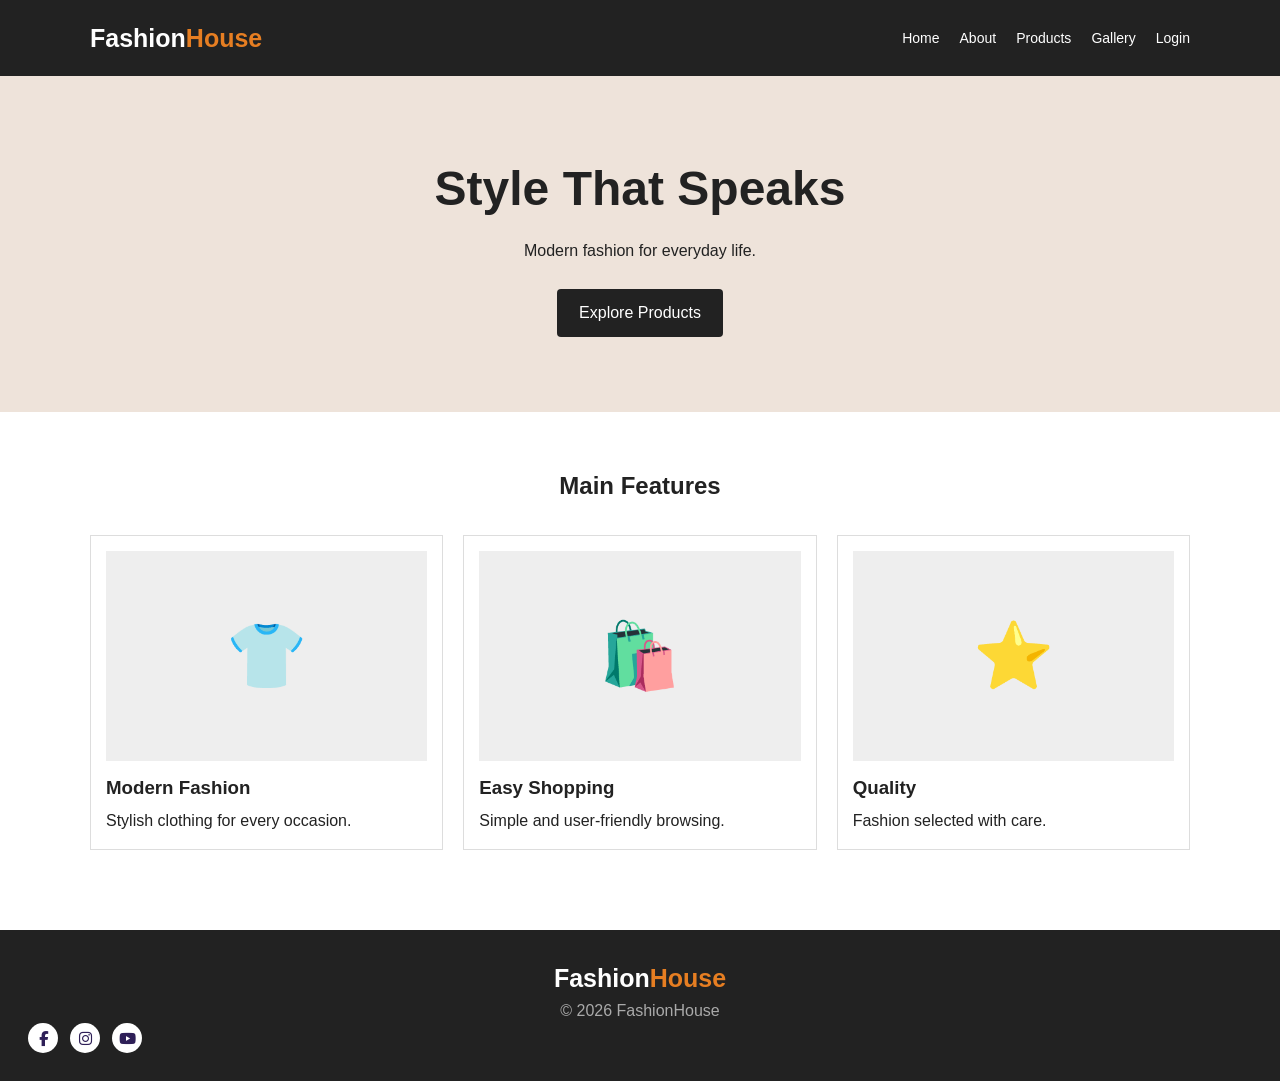
<file: index.html>
<!doctype html>
<html>

<head>
    <meta charset="utf-8">
    <meta name="viewport" content="width=device-width,initial-scale=1">
    <link rel="stylesheet" href="https://cdnjs.cloudflare.com/ajax/libs/font-awesome/6.5.2/css/all.min.css">
    <title>Fashion House</title>
    <link rel="stylesheet" href="css/style.css">
</head>

<body>
    <header>
        <div class="container nav">
            <div class="logo">Fashion<span>House</span></div>
            <nav><a href="index.html">Home</a><a href="about.html">About</a><a href="products.html">Products</a><a
                    href="gallery.html">Gallery</a><a href="login.html">Login</a></nav>
        </div>
    </header>
    <section class="hero">
        <h1>Style That Speaks</h1>
        <p>Modern fashion for everyday life.</p><br><a class="btn" href="products.html">Explore Products</a>
    </section>
    <section class="section container">
        <h2>Main Features</h2>
        <div class="cards">
            <div class="card">
                <div class="pic">👕</div>
                <h3>Modern Fashion</h3>
                <p>Stylish clothing for every occasion.</p>
            </div>
            <div class="card">
                <div class="pic">🛍️</div>
                <h3>Easy Shopping</h3>
                <p>Simple and user-friendly browsing.</p>
            </div>
            <div class="card">
                <div class="pic">⭐</div>
                <h3>Quality</h3>
                <p>Fashion selected with care.</p>
            </div>
        </div>
    </section>
    <footer>
        <div class="logo">Fashion<span>House</span></div>
        <p>© 2026 FashionHouse</p>
        <div class="social-icons">
            <a href="https://www.facebook.com" target="_blank"> <i class="fa-brands fa-facebook-f"></i> </a>
            <a href="https://www.instagram.com" target="_blank"> <i class="fa-brands fa-instagram"></i></a>
            <a href="https://www.youtube.com" target="_blank"> <i class="fa-brands fa-youtube"></i> </a>
        </div>
    </footer>
</body>

</html>
</file>
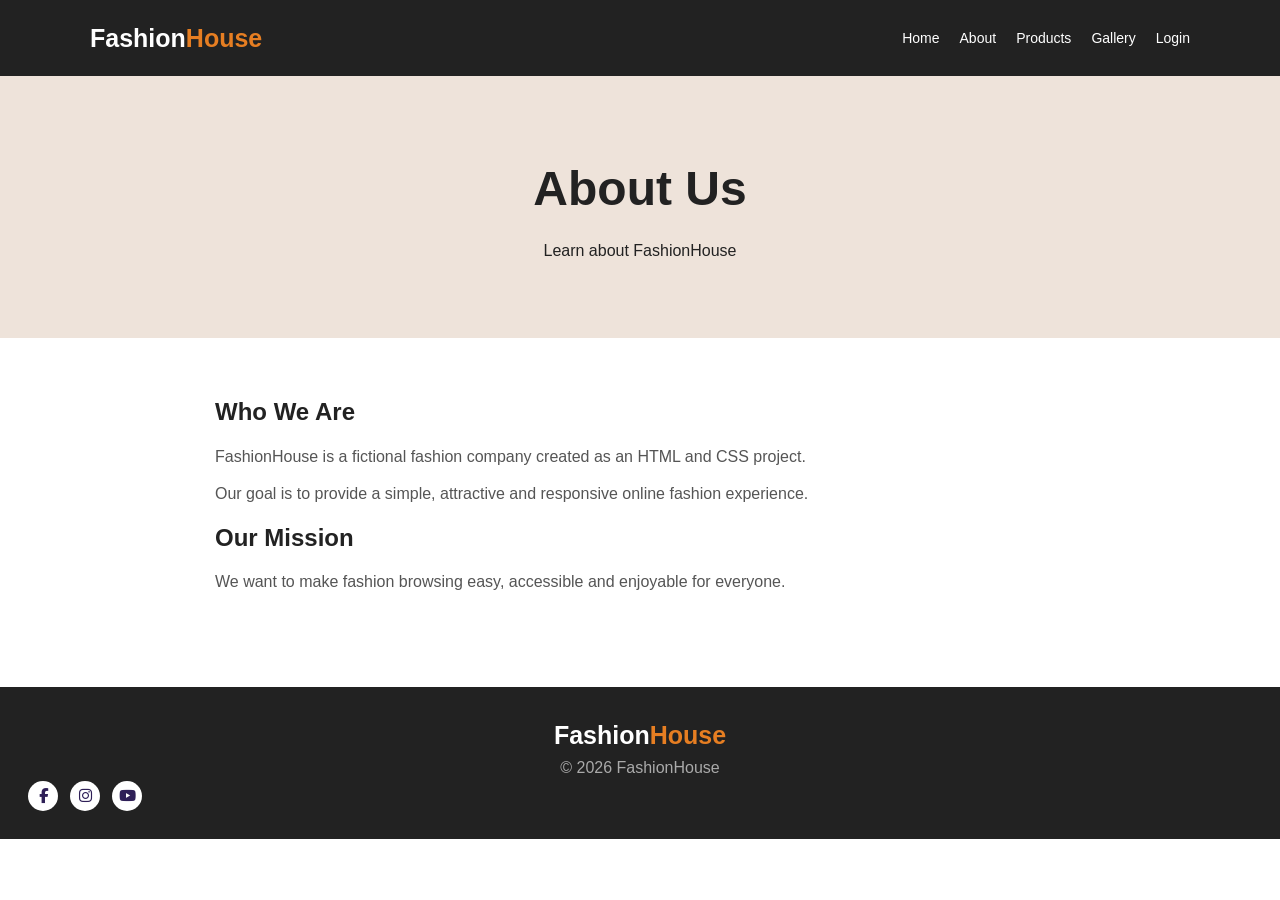
<file: about.html>
<!doctype html>
<html>

<head>
    <meta charset="utf-8">
    <meta name="viewport" content="width=device-width,initial-scale=1">
    <title>About</title>
    <link rel="stylesheet" href="https://cdnjs.cloudflare.com/ajax/libs/font-awesome/6.5.2/css/all.min.css">
    <link rel="stylesheet" href="css/style.css">
</head>

<body>
    <header>
        <div class="container nav">
            <div class="logo">Fashion<span>House</span></div>
            <nav><a href="index.html">Home</a><a href="about.html">About</a><a href="products.html">Products</a><a
                    href="gallery.html">Gallery</a><a href="login.html">Login</a></nav>
        </div>
    </header>
    <div class="page-title">
        <h1>About Us</h1>
        <p>Learn about FashionHouse</p>
    </div>
    <main class="container about">
        <h2>Who We Are</h2>
        <p>FashionHouse is a fictional fashion company created as an HTML and CSS project.</p>
        <p>Our goal is to provide a simple, attractive and responsive online fashion experience.</p>
        <h2>Our Mission</h2>
        <p>We want to make fashion browsing easy, accessible and enjoyable for everyone.</p>
    </main>
    <footer>
        <div class="logo">Fashion<span>House</span></div>
        <p>© 2026 FashionHouse</p>
        <div class="social-icons">
            <a href="https://www.facebook.com" target="_blank"> <i class="fa-brands fa-facebook-f"></i> </a>
            <a href="https://www.instagram.com" target="_blank"> <i class="fa-brands fa-instagram"></i></a>
            <a href="https://www.youtube.com" target="_blank"> <i class="fa-brands fa-youtube"></i> </a>
        </div>
    </footer>
</body>

</html>
</file>
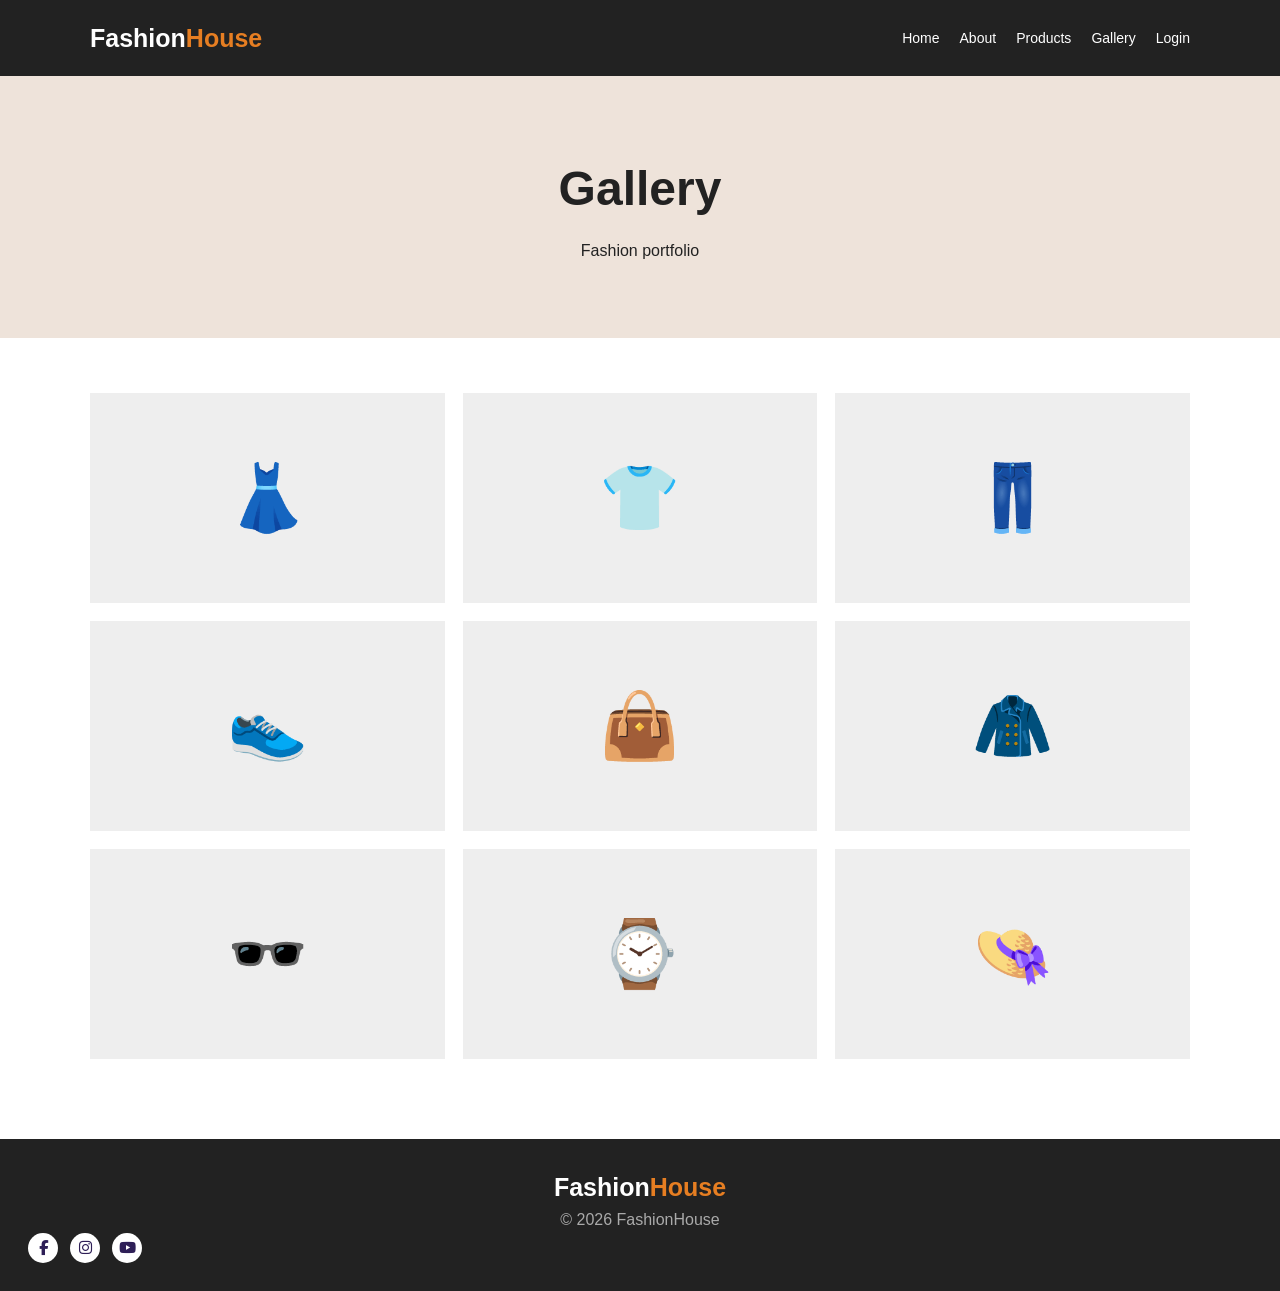
<file: gallery.html>
<!doctype html>
<html>

<head>
    <meta charset="utf-8">
    <meta name="viewport" content="width=device-width,initial-scale=1">
    <title>Gallery</title>
    <link rel="stylesheet" href="https://cdnjs.cloudflare.com/ajax/libs/font-awesome/6.5.2/css/all.min.css">
    <link rel="stylesheet" href="css/style.css">
</head>

<body>
    <header>
        <div class="container nav">
            <div class="logo">Fashion<span>House</span></div>
            <nav><a href="index.html">Home</a><a href="about.html">About</a><a href="products.html">Products</a><a
                    href="gallery.html">Gallery</a><a href="login.html">Login</a></nav>
        </div>
    </header>
    <div class="page-title">
        <h1>Gallery</h1>
        <p>Fashion portfolio</p>
    </div>
    <main class="container">
        <div class="gallery">
            <div class="gallery-item">👗</div>
            <div class="gallery-item">👕</div>
            <div class="gallery-item">👖</div>
            <div class="gallery-item">👟</div>
            <div class="gallery-item">👜</div>
            <div class="gallery-item">🧥</div>
            <div class="gallery-item">🕶️</div>
            <div class="gallery-item">⌚</div>
            <div class="gallery-item">👒</div>
        </div>
    </main>
    <footer>
        <div class="logo">Fashion<span>House</span></div>
        <p>© 2026 FashionHouse</p>
        <div class="social-icons">
            <a href="https://www.facebook.com" target="_blank"> <i class="fa-brands fa-facebook-f"></i> </a>
            <a href="https://www.instagram.com" target="_blank"> <i class="fa-brands fa-instagram"></i></a>
            <a href="https://www.youtube.com" target="_blank"> <i class="fa-brands fa-youtube"></i> </a>
        </div>
    </footer>
</body>

</html>
</file>
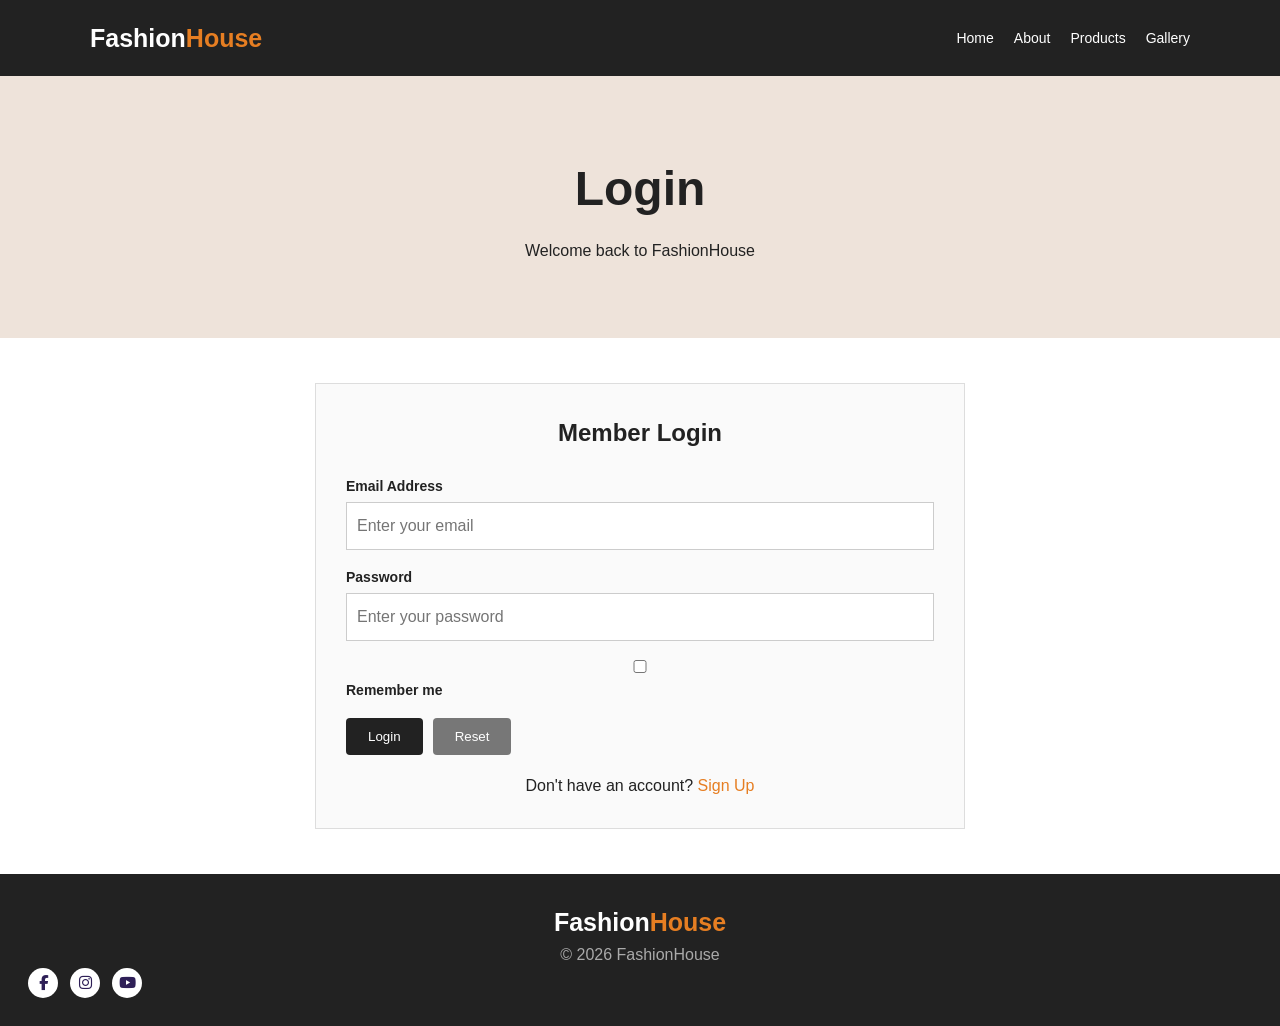
<file: login.html>
<!doctype html>
<html lang="en">

<head>
    <meta charset="UTF-8">
    <meta name="viewport" content="width=device-width,initial-scale=1.0">
    <title>FashionHouse | Login</title>
    <link rel="stylesheet" href="css/style.css">
    <link rel="stylesheet" href="https://cdnjs.cloudflare.com/ajax/libs/font-awesome/6.5.2/css/all.min.css">
</head>

<body>
    <header>
        <div class="container nav">
            <div class="logo">Fashion<span>House</span></div>
            <nav><a href="index.html">Home</a><a href="about.html">About</a><a href="products.html">Products</a><a
                    href="gallery.html">Gallery</a></nav>
        </div>
    </header>
    <div class="page-title">
        <h1>Login</h1>
        <p>Welcome back to FashionHouse</p>
    </div>
    <form class="form" action="#" method="post">
        <h2>Member Login</h2>
        <div class="field"><label for="email">Email Address</label><input type="email" id="email" name="email"
                placeholder="Enter your email" required></div>
        <div class="field"><label for="password">Password</label><input type="password" id="password" name="password"
                placeholder="Enter your password" required></div>
        <div class="field"><label><input type="checkbox" name="remember"> Remember me</label></div>
        <div class="actions"><button class="btn" type="submit">Login</button><button class="btn reset"
                type="reset">Reset</button></div>
        <p style="text-align:center;margin-top:18px">Don't have an account? <a href="signup.html"
                style="color:#e67e22">Sign Up</a></p>
    </form>
    <footer>
        <div class="logo">Fashion<span>House</span></div>
        <p>© 2026 FashionHouse</p>
        <div class="social-icons">
            <a href="https://www.facebook.com" target="_blank"> <i class="fa-brands fa-facebook-f"></i> </a>
            <a href="https://www.instagram.com" target="_blank"> <i class="fa-brands fa-instagram"></i></a>
            <a href="https://www.youtube.com" target="_blank"> <i class="fa-brands fa-youtube"></i> </a>
        </div>
    </footer>
</body>

</html>
</file>
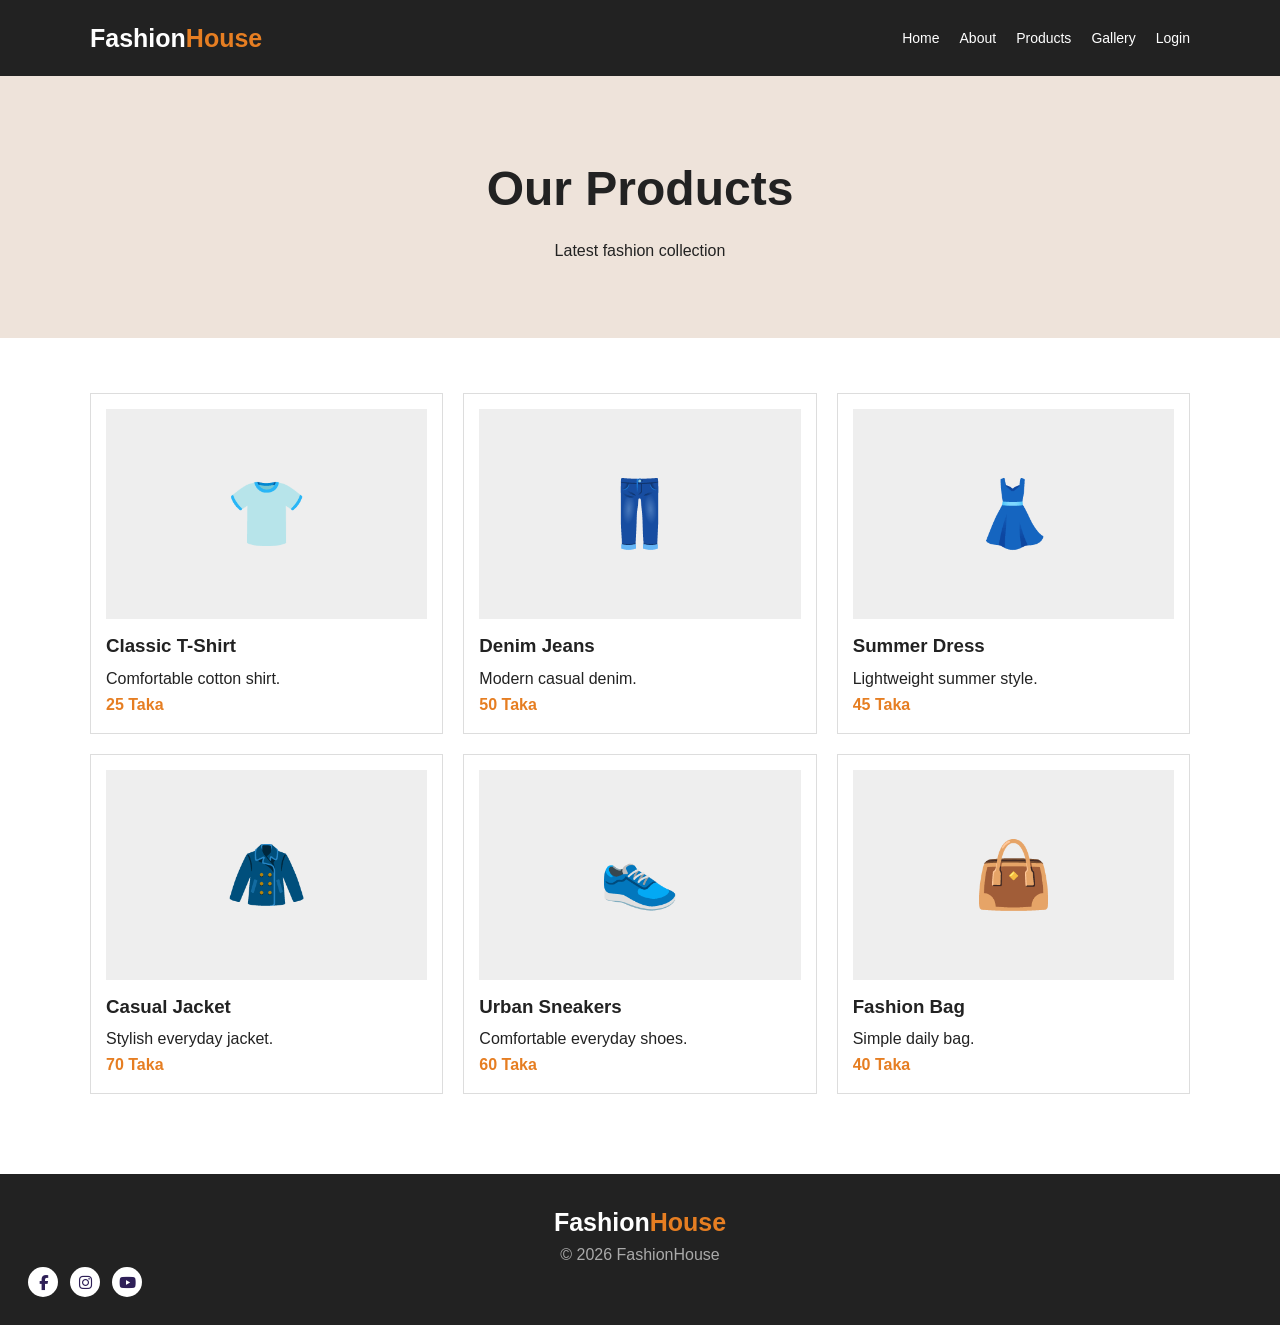
<file: products.html>
<!doctype html>
<html>

<head>
    <meta charset="utf-8">
    <meta name="viewport" content="width=device-width,initial-scale=1">
    <link rel="stylesheet" href="https://cdnjs.cloudflare.com/ajax/libs/font-awesome/6.5.2/css/all.min.css">
    <title>Products</title>
    <link rel="stylesheet" href="css/style.css">
</head>

<body>
    <header>
        <div class="container nav">
            <div class="logo">Fashion<span>House</span></div>
            <nav><a href="index.html">Home</a><a href="about.html">About</a><a href="products.html">Products</a><a
                    href="gallery.html">Gallery</a><a href="login.html">Login</a></nav>
        </div>
    </header>
    <div class="page-title">
        <h1>Our Products</h1>
        <p>Latest fashion collection</p>
    </div>
    <section class="section container">
        <div class="cards">
            <div class="card">
                <div class="pic">👕</div>
                <h3>Classic T-Shirt</h3>
                <p>Comfortable cotton shirt.</p>
                <p class="price">25 Taka</p>
            </div>
            <div class="card">
                <div class="pic">👖</div>
                <h3>Denim Jeans</h3>
                <p>Modern casual denim.</p>
                <p class="price">50 Taka</p>
            </div>
            <div class="card">
                <div class="pic">👗</div>
                <h3>Summer Dress</h3>
                <p>Lightweight summer style.</p>
                <p class="price">45 Taka</p>
            </div>
            <div class="card">
                <div class="pic">🧥</div>
                <h3>Casual Jacket</h3>
                <p>Stylish everyday jacket.</p>
                <p class="price">70 Taka</p>
            </div>
            <div class="card">
                <div class="pic">👟</div>
                <h3>Urban Sneakers</h3>
                <p>Comfortable everyday shoes.</p>
                <p class="price">60 Taka</p>
            </div>
            <div class="card">
                <div class="pic">👜</div>
                <h3>Fashion Bag</h3>
                <p>Simple daily bag.</p>
                <p class="price">40 Taka</p>
            </div>
        </div>
    </section>
    <footer>
        <div class="logo">Fashion<span>House</span></div>
        <p>© 2026 FashionHouse</p>
        <div class="social-icons">
            <a href="https://www.facebook.com" target="_blank"> <i class="fa-brands fa-facebook-f"></i> </a>
            <a href="https://www.instagram.com" target="_blank"> <i class="fa-brands fa-instagram"></i></a>
            <a href="https://www.youtube.com" target="_blank"> <i class="fa-brands fa-youtube"></i> </a>
        </div>
    </footer>
</body>

</html>
</file>
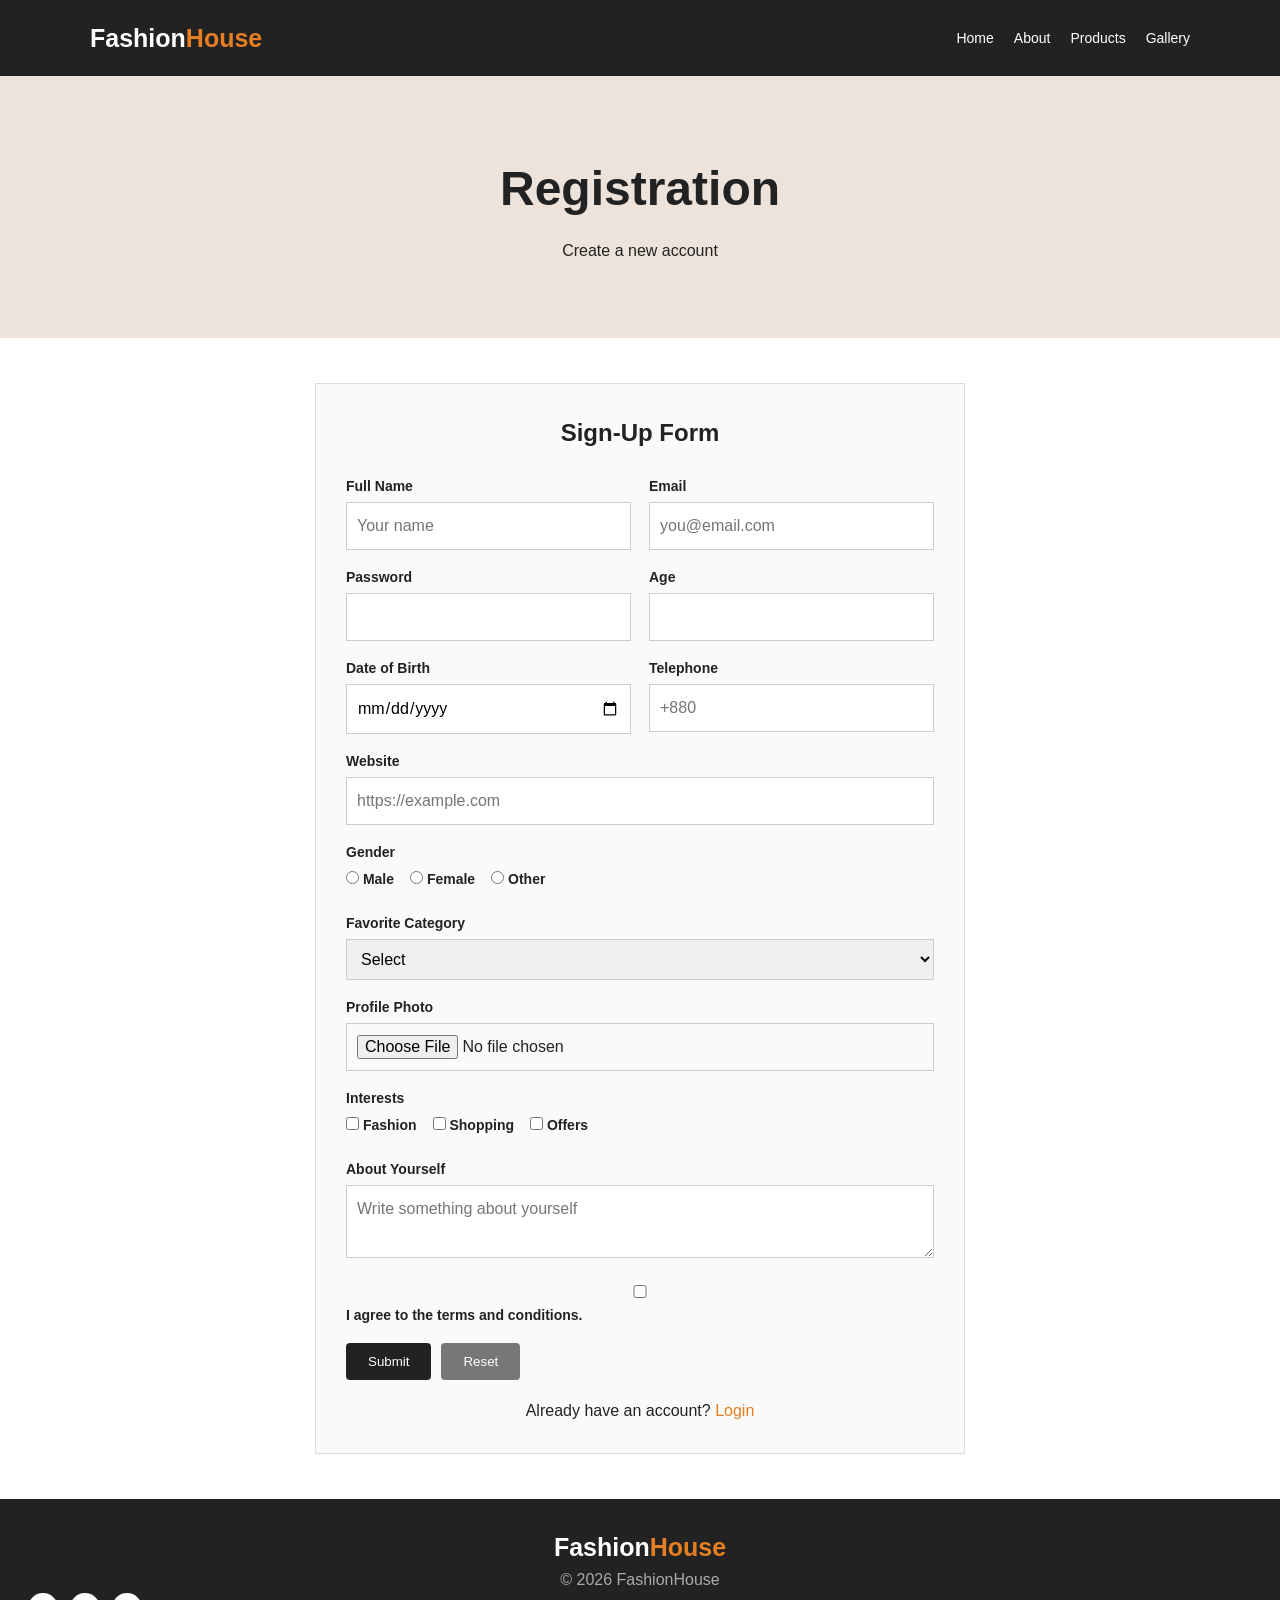
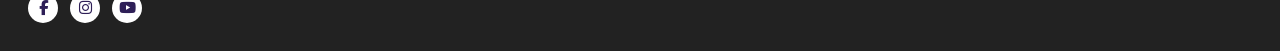
<file: signup.html>
<!doctype html>
<html>

<head>
    <meta charset="utf-8">
    <meta name="viewport" content="width=device-width,initial-scale=1">
    <title>Sign Up</title>
    <link rel="stylesheet" href="https://cdnjs.cloudflare.com/ajax/libs/font-awesome/6.5.2/css/all.min.css">
    <link rel="stylesheet" href="css/style.css">
</head>

<body>
    <header>
        <div class="container nav">
            <div class="logo">Fashion<span>House</span></div>
            <nav><a href="index.html">Home</a><a href="about.html">About</a><a href="products.html">Products</a><a
                    href="gallery.html">Gallery</a></nav>
        </div>
    </header>
    <div class="page-title">
        <h1>Registration</h1>
        <p>Create a new account</p>
    </div>
    <form class="form" action="#" method="post" enctype="multipart/form-data">
        <h2>Sign-Up Form</h2>
        <div class="row">
            <div class="field"><label>Full Name</label><input type="text" name="name" placeholder="Your name" required>
            </div>
            <div class="field"><label>Email</label><input type="email" name="email" placeholder="you@email.com"
                    required></div>
        </div>
        <div class="row">
            <div class="field"><label>Password</label><input type="password" name="password" required></div>
            <div class="field"><label>Age</label><input type="number" name="age" min="13" max="100"></div>
        </div>
        <div class="row">
            <div class="field"><label>Date of Birth</label><input type="date" name="dob"></div>
            <div class="field"><label>Telephone</label><input type="tel" name="phone" placeholder="+880"></div>
        </div>
        <div class="field"><label>Website</label><input type="url" name="url" placeholder="https://example.com"></div>
        <div class="field"><label>Gender</label>
            <div class="options"><label><input type="radio" name="gender" value="male"> Male</label><label><input
                        type="radio" name="gender" value="female"> Female</label><label><input type="radio"
                        name="gender" value="other"> Other</label></div>
        </div>
        <div class="field"><label>Favorite Category</label><select name="category">
                <option>Select</option>
                <option>Men's Fashion</option>
                <option>Women's Fashion</option>
                <option>Shoes</option>
                <option>Accessories</option>
            </select></div>
        <div class="field"><label>Profile Photo</label><input type="file" name="photo" accept="image/*"></div>
        <div class="field"><label>Interests</label>
            <div class="options"><label><input type="checkbox" name="fashion"> Fashion</label><label><input
                        type="checkbox" name="shopping"> Shopping</label><label><input type="checkbox" name="offers">
                    Offers</label></div>
        </div>
        <div class="field"><label>About Yourself</label><textarea name="about"
                placeholder="Write something about yourself"></textarea></div>
        <div class="field"><label><input type="checkbox" required> I agree to the terms and conditions.</label></div>
        <div class="actions"><button class="btn" type="submit">Submit</button><button class="btn reset"
                type="reset">Reset</button></div>
        <p style="text-align:center;margin-top:18px">Already have an account? <a href="login.html"
                style="color:#e67e22">Login</a></p>
    </form>
    <footer>
        <div class="logo">Fashion<span>House</span></div>
        <p>© 2026 FashionHouse</p>
        <div class="social-icons">
            <a href="https://www.facebook.com" target="_blank"> <i class="fa-brands fa-facebook-f"></i> </a>
            <a href="https://www.instagram.com" target="_blank"> <i class="fa-brands fa-instagram"></i></a>
            <a href="https://www.youtube.com" target="_blank"> <i class="fa-brands fa-youtube"></i> </a>
        </div>
    </footer>
</body>

</html>
</file>
<file: css/style.css>
* {
    box-sizing: border-box;
    margin: 0;
    padding: 0
}

body {
    font-family: Arial, sans-serif;
    color: #222;
    line-height: 1.6
}

a {
    text-decoration: none;
    color: inherit
}

.container {
    width: 90%;
    max-width: 1100px;
    margin: auto
}

header {
    background: #222;
    color: white;
    padding: 18px 0
}

.nav {
    display: flex;
    justify-content: space-between;
    align-items: center
}

.logo {
    font-size: 25px;
    font-weight: bold
}

.logo span {
    color: #e67e22
}

nav a {
    margin-left: 20px;
    font-size: 14px
}

nav a:hover {
    color: #e67e22
}

.hero,
.page-title {
    background: #eee3da;
    text-align: center;
    padding: 75px 20px
}

.hero h1,
.page-title h1 {
    font-size: 48px;
    margin-bottom: 10px
}

.btn {
    display: inline-block;
    background: #222;
    color: white;
    border: 0;
    padding: 11px 22px;
    border-radius: 4px;
    cursor: pointer
}

.btn:hover {
    background: #e67e22
}

.section {
    padding: 55px 0
}

.section h2 {
    text-align: center;
    margin-bottom: 30px
}

.cards {
    display: grid;
    grid-template-columns: repeat(3, 1fr);
    gap: 20px
}

.card {
    border: 1px solid #ddd;
    padding: 15px
}

.pic,
.gallery-item {
    height: 210px;
    background: #eee;
    display: flex;
    align-items: center;
    justify-content: center;
    font-size: 65px
}

.card h3 {
    margin: 12px 0 5px
}

.price {
    color: #e67e22;
    font-weight: bold
}

.about {
    padding: 55px 0;
    max-width: 850px
}

.about h2 {
    margin-bottom: 12px
}

.about p {
    color: #555;
    margin: 12px 0
}

.gallery {
    display: grid;
    grid-template-columns: repeat(3, 1fr);
    gap: 18px;
    padding: 55px 0
}

.form {
    max-width: 650px;
    margin: 45px auto;
    padding: 30px;
    border: 1px solid #ddd;
    background: #fafafa
}

.form h2 {
    text-align: center;
    margin-bottom: 22px
}

.row {
    display: grid;
    grid-template-columns: 1fr 1fr;
    gap: 18px
}

.field {
    margin-bottom: 16px
}

.field label {
    display: block;
    font-weight: bold;
    font-size: 14px;
    margin-bottom: 5px
}

input,
select,
textarea {
    width: 100%;
    padding: 10px;
    border: 1px solid #ccc;
    font: inherit
}

.options {
    display: flex;
    gap: 16px;
    flex-wrap: wrap
}

.options input {
    width: auto
}

.actions {
    display: flex;
    gap: 10px
}

.reset {
    background: #777
}

footer {
    background: #222;
    color: white;
    text-align: center;
    padding: 28px;
    margin-top: 25px
}
.social-icons {
    display: flex;
    gap: 12px;
}

.social-icons a {
    width: 30px;
    height: 30px;
    background-color: white;
    color: #2e1f57;
    border-radius: 50%;
    display: flex;
    align-items: center;
    justify-content: center;
    text-decoration: none;
    font-size: 15px;
}
.social-icons a:hover {
    background-color: #e8e8e8;
}


footer p {
    color: #aaa
}

@media(max-width:700px) {
    .nav {
        flex-direction: column;
        gap: 12px
    }

    nav a {
        margin: 0 6px
    }

    .hero h1,
    .page-title h1 {
        font-size: 36px
    }

    .cards,
    .gallery,
    .row {
        grid-template-columns: 1fr
    }

    .gallery-item {
        height: 200px
    }
}
</file>
